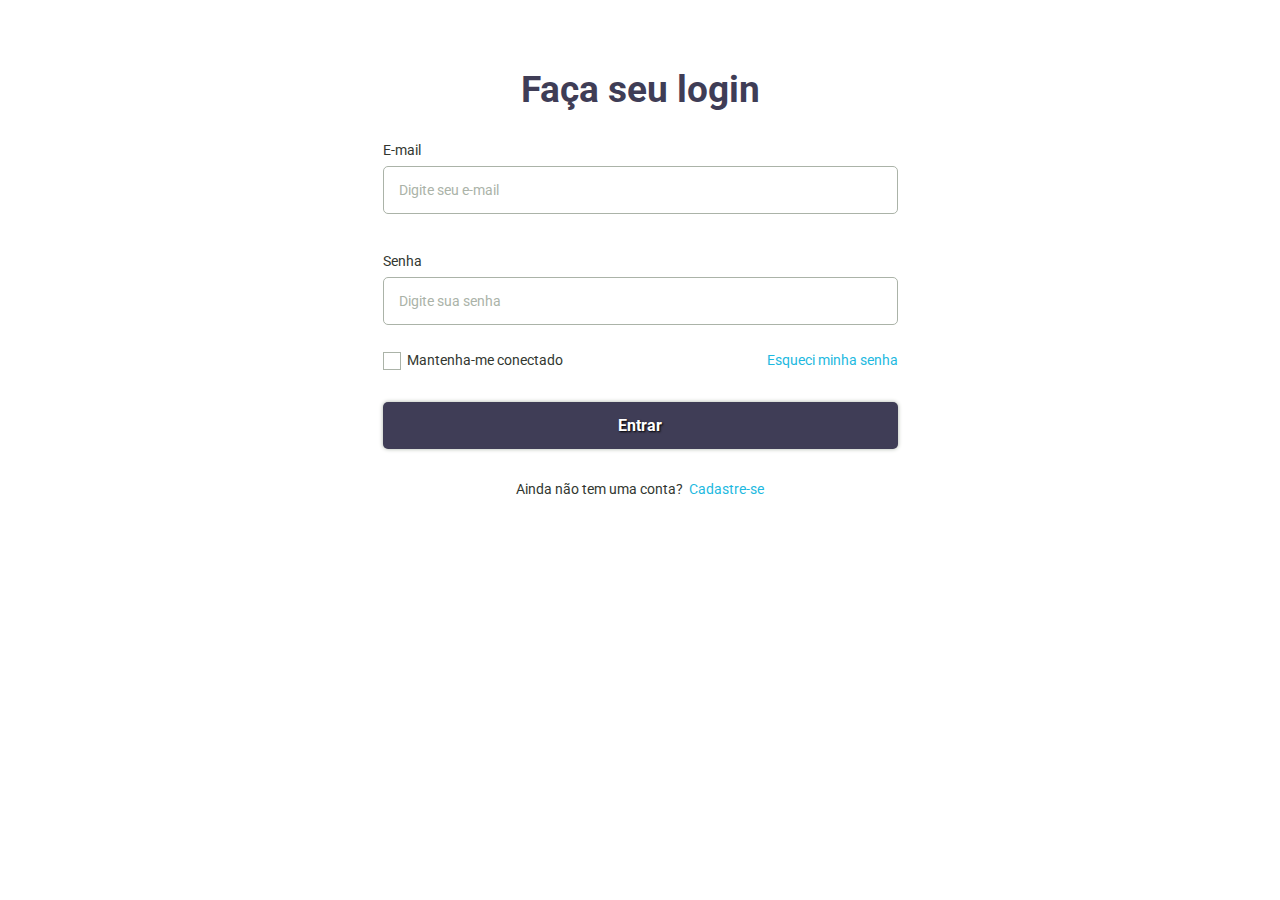
<file: index.html>
<!DOCTYPE html>
<html lang="pt-br">

<head>
    <meta charset="UTF-8">
    <meta http-equiv="X-UA-Compatible" content="IE=edge">
    <meta name="viewport" content="width=device-width, initial-scale=1.0">
    <title>Entrar</title>
    <link rel="preconnect" href="https://fonts.googleapis.com">
    <link rel="preconnect" href="https://fonts.gstatic.com" crossorigin>
    <link href="https://fonts.googleapis.com/css2?family=Roboto:wght@400;700&display=swap" rel="stylesheet">
    <link rel="stylesheet" href="styles.css">
</head>

<body>
    <form>
        <div class="content content-index">
            <h1>Faça seu login</h1>
            <div class="box-text">
                <label for="field-email">E-mail</label>
                <input type="email" id="field-email" placeholder="Digite seu e-mail" required/>
            </div>

            <div class="box-text">
                <label for="field-password">Senha</label>
                <input type="password" id="field-password" placeholder="Digite sua senha" required/>
            </div>
            

            <div class="options">
                <label class="container">Mantenha-me conectado
                    <input type="checkbox" required>
                    <span class="checkmark"></span>
                </label>
                <span><a href="password-recovery.html">Esqueci minha senha</a></span>

            </div>

            <button type="submit">Entrar</button>

            <span>Ainda não tem uma conta? &nbsp<a href="register.html">Cadastre-se</a></span>
        </div>
    </form>
</body>

</html>
</file>
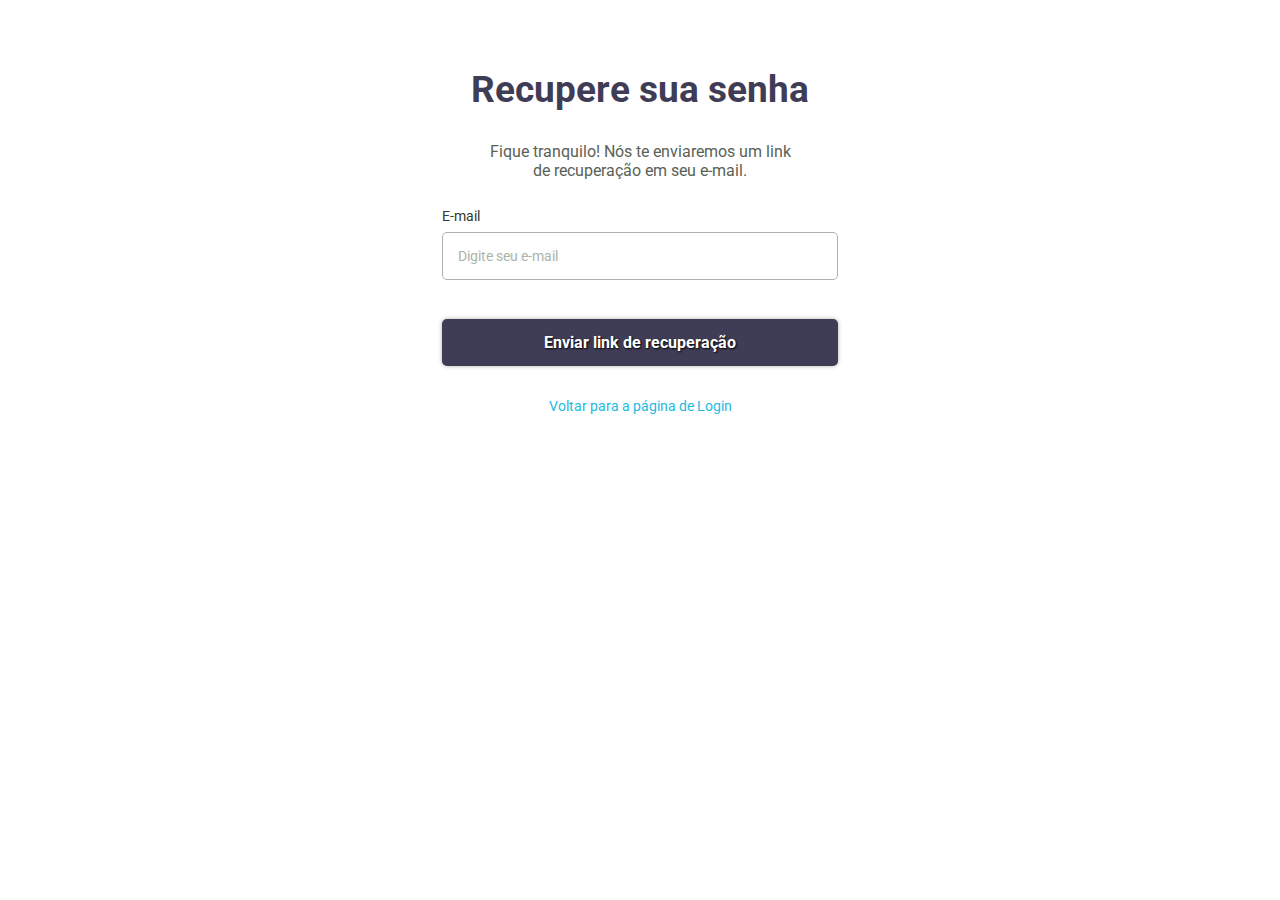
<file: password-recovery.html>
<!DOCTYPE html>
<html lang="pt-br">

<head>
    <meta charset="UTF-8">
    <meta http-equiv="X-UA-Compatible" content="IE=edge">
    <meta name="viewport" content="width=device-width, initial-scale=1.0">
    <title>Recupere sua senha</title>
    <link rel="preconnect" href="https://fonts.googleapis.com">
    <link rel="preconnect" href="https://fonts.gstatic.com" crossorigin>
    <link href="https://fonts.googleapis.com/css2?family=Roboto:wght@400;700&display=swap" rel="stylesheet">
    <link rel="stylesheet" href="styles.css">
</head>

<body>
    <form>
        <div class="content">
            <h1>Recupere sua senha</h1>
            <h2>Fique tranquilo! Nós te enviaremos um link de recuperação em seu e-mail.</h2>

            <div class="box-text">
                <label for="field-email">E-mail</label>
                <input type="email" id="field-email" placeholder="Digite seu e-mail"/>
            </div>

            <button type="submit">Enviar link de recuperação</button>
            <span><a href="index.html">Voltar para a página de Login</a></span>



        </div>
    </form>
</body>

</html>
</file>
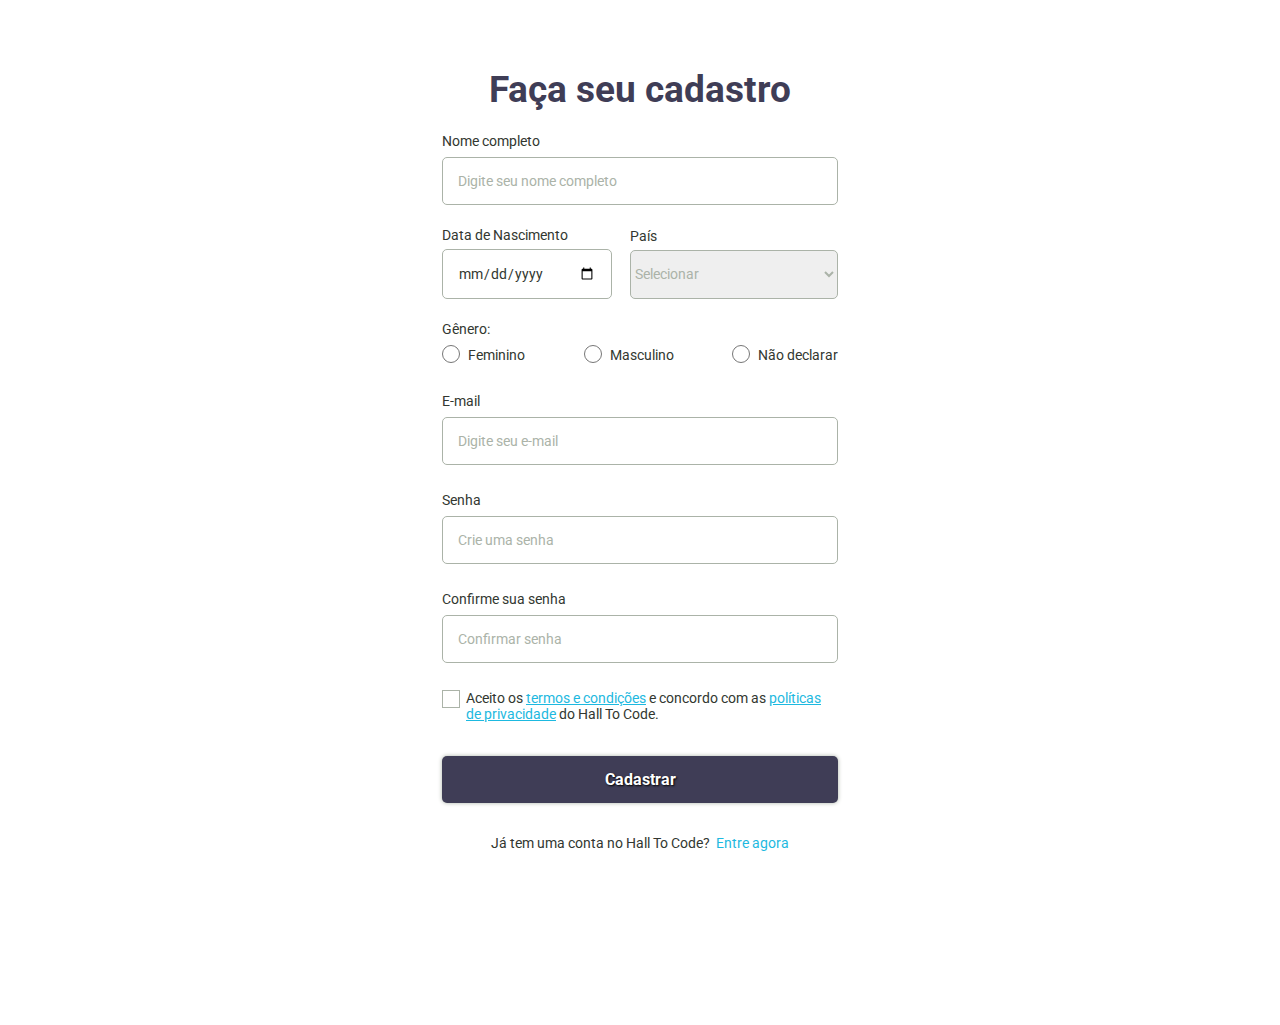
<file: register.html>
<!DOCTYPE html>
<html lang="pt-br">

<head>
    <meta charset="UTF-8">
    <meta http-equiv="X-UA-Compatible" content="IE=edge">
    <meta name="viewport" content="width=device-width, initial-scale=1.0">
    <title>Cadastre-se</title>
    <link rel="preconnect" href="https://fonts.googleapis.com">
    <link rel="preconnect" href="https://fonts.gstatic.com" crossorigin>
    <link href="https://fonts.googleapis.com/css2?family=Roboto:wght@400;700&display=swap" rel="stylesheet">
    <link rel="stylesheet" href="styles.css">
</head>

<body>
    <form>
        <div class="content content-register">
            <h1>Faça seu cadastro</h1>

            <div class="box-text">
                <label for="full-name">Nome completo</label>
                <input type="text" id="full-name" placeholder="Digite seu nome completo">
            </div>

            <div class="bday-coutry">

                <div class="box-bday">
                    <label for="birth-date">Data de Nascimento</label>
                    <input type="date" id="birth-date">
                </div>

                <div class="box-coutry" style="width:208px";>
                    <label>País</label>
                    <select required>
                        <option>Selecionar</option>
                        <option>Brasil</option>
                        <option>Argentina</option>
                        <option>Chile</option>
                        <option>Uruguai</option>
                    </select>
                </div>

            </div>

            <div class="box-text">
                <label>Gênero:</label>

                <div class="genre-options">

                    <div class="genre-fem">
                        <input type="radio" id="Feminino" name="genre" value="Feminino" class="radio-button">
                        <label for="Feminino">Feminino</label>
                    </div>

                    <div class="genre-masc">
                        <input type="radio" id="Masculino" name="genre" value="Masculino" class="radio-button">
                        <label for="Masculino">Masculino</label>
                    </div>

                    <div class="genre-nd">
                        <input type="radio" id="Genre-ND" name="genre" value="Genre-ND" class="radio-button">
                        <label for="Genre-ND">Não declarar</label>
                    </div>

                </div>

            </div>


            <div class="box-text">
                <label for="e-mail">E-mail</label>
                <input id="e-mail" type="email" placeholder="Digite seu e-mail">

            </div>

            <div class="box-text">
                <label for="password">Senha</label>
                <input type="password" id="password" placeholder="Crie uma senha">
            </div>

            <div class="box-text">
                <label for="confirm-password">Confirme sua senha</label>
                <input type="password" id="confirm-password" placeholder="Confirmar senha">
            </div>

            <div class="options">
                <label class="container">Aceito os <a>termos e condições</a>
                    e concordo com as <a>políticas de privacidade</a> do Hall To Code.

                    <input type="checkbox" >
                    <span class="checkmark"></span>
                </label>
            </div>
            <button type="submit">Cadastrar</button>

            <span>Já tem uma conta no Hall To Code? &nbsp<a href="index.html">Entre agora</a></span>


        </div>
    </form>
</body>

</html>
</file>
<file: styles.css>
* {
    font-family: Roboto, sans-serif;
    margin: 0px;
    padding: 0px;
    font-weight: 400;
    font-size: 14px;
    color: #323730;
    box-sizing: border-box;
}

h1{
    margin-bottom: 31px;
    text-align: center;
    font-weight: 700;
    font-size: 37px;
    color: #3F3D56;
}


h2{
    font-size: 16px;
    color: #5A6256;
    text-align: center;
    margin: 0px 42px 28px 42px;
}

.content{
    width: 396px;    
}

.content-index{
    width: 515px;    
}

.content-register h1, .content-register .box-text{
    margin-bottom: 22px;
}




.options-reg a{
    text-decoration: underline;
}

label {
    margin-bottom: 6px;
}

.box-text label{
    margin-bottom: 8px;
}

.content input{
    padding: 15px;
    border: 1px solid #ABB3A8;
    border-radius: 5px;
}

.content ::placeholder{
    color: #ABB3A8;
}


.content a{
    text-decoration: none;
    color: #1DB9E0;
}

.content-register .options a{
    text-decoration: underline;
}

.content-register .options a:hover{
    text-decoration: underline;
}

.content a:hover{
    text-decoration: none;
    color: #0b677e;
}

form{
    margin: 68px 0px 174px 0px;
    display: flex;
    justify-content: center;
    align-items: center;
    flex-direction: column; 
}

.box-text, .box-bday, .box-coutry{
    display: flex;
    justify-content: center;
    flex-direction: column;
    margin-bottom: 39px;
}


.box-bday, .box-coutry{
    margin-bottom: 0px;
}


.box-text + .box-text{
    margin-bottom: 27px;
}

button{
    width: 100%;
    margin-bottom: 32px;
    padding: 14px;
    border: none;
    color: white;
    text-shadow: 1px 1px 2px black;
    font-weight: 700;
    background-color: #3F3D56;
    font-size: 16px;
    border-radius: 5px;
    box-shadow: 0px 0px 4px #ABB3A8;
}


@keyframes button-decor {
    25%{
        background-image: linear-gradient(to right,#ABB3A8, #3F3D56, #3F3D56, #3F3D56);
    }
    50%{
        background-image: linear-gradient(to right,#3F3D56,#ABB3A8, #3F3D56, #3F3D56);
    }
    75%{
        background-image: linear-gradient(to right, #3F3D56, #3F3D56, #ABB3A8, #3F3D56);
    }
    100%{
        background-image: linear-gradient(to right, #3F3D56, #3F3D56, #3F3D56, #ABB3A8);
    }
}


@keyframes input-decor {
    25%{
        background-image: linear-gradient(to right,#e6e6e6, #ffffff, #ffffff, #ffffff);
    }
    50%{
        background-image: linear-gradient(to right,#ffffff,#e6e6e6, #ffffff, #ffffff);
    }
    75%{
        background-image: linear-gradient(to right, #ffffff, #ffffff, #e6e6e6, #ffffff);
    }
    100%{
        background-image: linear-gradient(to right, #ffffff, #ffffff, #ffffff, #e6e6e6);
    }
}

button:hover{
    box-shadow: 0px 0px 8px #3F3D56;
    animation: button-decor 300ms 2;
    cursor: pointer;
}

.options, .area-keepconected, .checkbox-EULA{
    display: flex;
    justify-content: space-between;
    margin-bottom: 22px;
}



.bday-coutry{
    display: flex;
    justify-content: space-between;
    margin-bottom: 22px;
}

.content span{
    display: flex;
    justify-content: center;
}


.box-coutry select{ 
    border: 1px solid #ABB3A8;
    color: #ABB3A8;
    height: 49px;
    width: 208px;
    border-radius: 5px;
}

.box-bday input{
    width: 170px;
       
}


.genre-options{
    display: flex;
    justify-content: space-between;    
}

.genre-options{
    box-shadow: none;
}

.genre-fem:hover, .genre-masc:hover, .genre-nd:hover{
    
    text-shadow: 0px 0px 2px #ABB3A8;
}

.genre-options label, .options label, .checkbox-EULA label{
    position: relative;
    display: inline-block;
    vertical-align: middle;
}

.checkbox-EULA label, .area-keepconected label{    
    margin-left: 24px;
}

.radio-button{
    width: 18px;
    height: 18px;
    margin-right: 5px;
}

.check-box{    
    position: absolute; 
    height: 18px;
    width: 18px;
}


.chk input {
    display: none;
}

select:hover, input:hover{
    box-shadow: 0px 0px 4px #ABB3A8;
    animation: input-decor 300ms 1;
  

}
.radio-button:hover{
    box-shadow: none;
}



/*Estilização do checkbox*/
/*Adaptado de: https://www.w3schools.com/howto/howto_css_custom_checkbox.asp*/

/*The container */
.container {
    display: block;
    position: relative;
    padding-left: 24px;
    margin-bottom: 12px;
    cursor: pointer;
    
    -webkit-user-select: none;
    -moz-user-select: none;
    -ms-user-select: none;
    user-select: none;
}
  
/* Hide the browser's default checkbox */
.container input {
    position: absolute;
    opacity: 0;
    cursor: pointer;
    height: 0;
    width: 0;
}
  
/* Create a custom checkbox */
.checkmark {
    position: absolute;
    top: 0;
    left: 0;
    height: 18px;
    width: 18px;
    background-color: white;
    border: 1px solid  #ABB3A8;
}
  
/* On mouse-over, add a grey background color */
.container:hover input ~ .checkmark {
    background-color: #ccc;
}

/* When the checkbox is checked, add a blue background */
.container input:checked ~ .checkmark {
    background-color: #2196F3;
}
  
/* Create the checkmark/indicator (hidden when not checked) */
.checkmark:after {
    content: "";
    position: absolute;
    display: none;
}
  
/* Show the checkmark when checked */
.container input:checked ~ .checkmark:after {
    display: block;
}
  
/* Style the checkmark/indicator */
.container .checkmark:after {
    left: 4px;
    top: 0px;
    width: 5px;
    height: 10px;
    border: solid white;
    border-width: 0 3px 3px 0;
    -webkit-transform: rotate(45deg);
    -ms-transform: rotate(45deg);
    transform: rotate(45deg);
}



@media screen and (max-width: 900px) {
/* nada  a fazer*/
    
}

@media screen and (max-width: 530px) {

    .content-index{
        width: 90%;
    }
       
}


@media screen and (max-width: 420px) {
    .content{
        width: 90%;
    }
    .content h2{
        margin: 0px 0px 20px 0px;
    }

    .box-coutry select, .box-bday input{
        width: 98%;
    }

   
}
</file>
